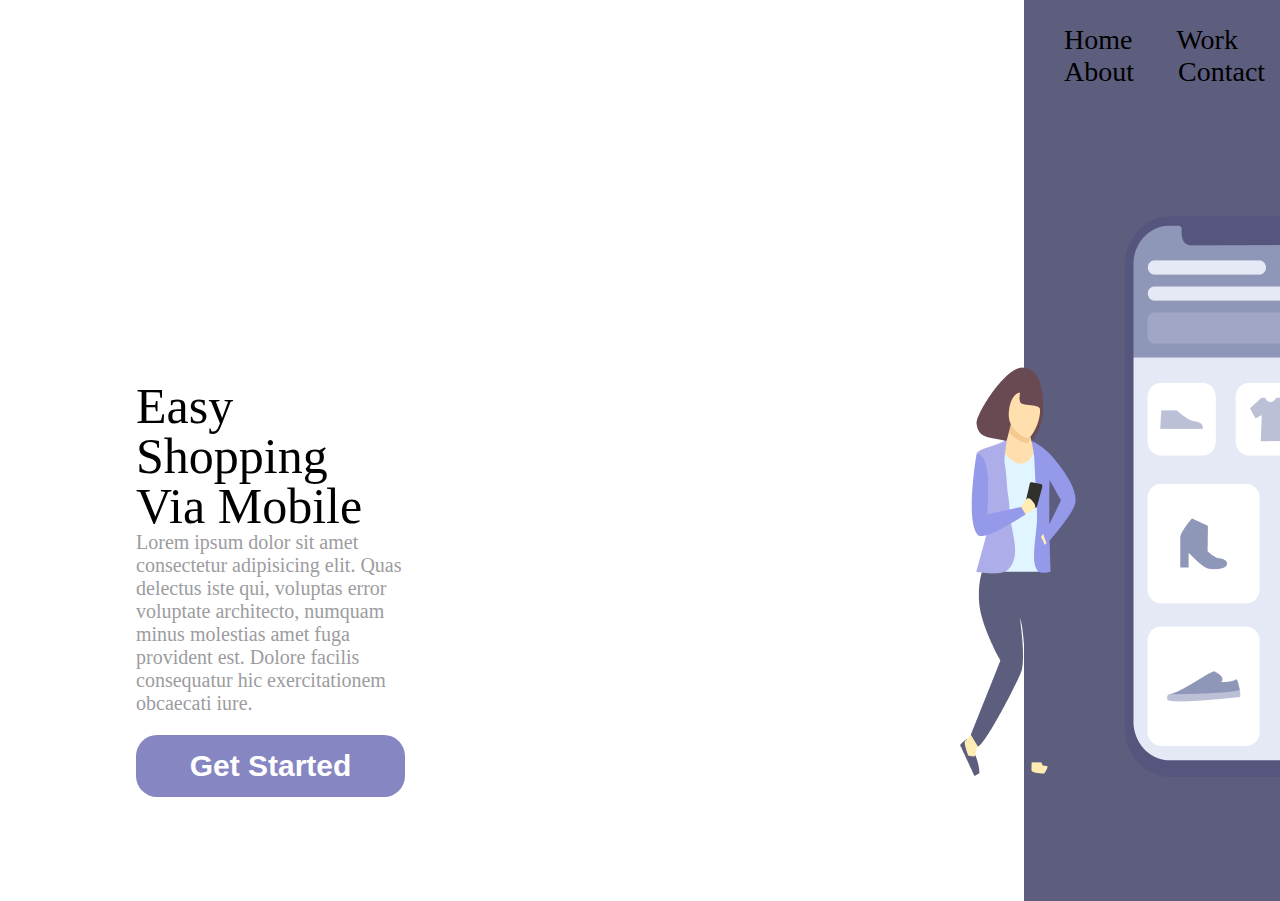
<file: index.html>
<!DOCTYPE html>
<html lang="en">

<head>
    <meta charset="UTF-8">
    <link rel="stylesheet" href="style.css">
    <meta http-equiv="X-UA-Compatible" content="IE=edge">
    <meta name="viewport" content="width=device-width, initial-scale=1.0">
    <title>Css-projeto</title>
</head>

<body>
    <div class="conteudo">
        <div class="imagem-menu">
            <img src="./img/Illustration-3-3.png" alt="">
        </div>
        <div class="menu-direito">
            <h1>Easy Shopping
                Via Mobile</h1>
            <p>Lorem ipsum dolor sit amet consectetur adipisicing elit. Quas delectus iste qui, voluptas error voluptate
                architecto, numquam minus molestias amet fuga provident est. Dolore facilis consequatur hic
                exercitationem obcaecati iure.</p>
                <button class="botao">Get Started</button>
        </div>
        <div class="menu-esquerdo">
            <div class="header">
                <a class="header-link" href="#">Home</a>
                <a class="header-link" href="#">Work</a>
                <a class="header-link" href="#">About</a>
                <a class="header-link" href="#">Contact</a>
            </div>
        </div>

    </div>
</body>

</html>
</file>
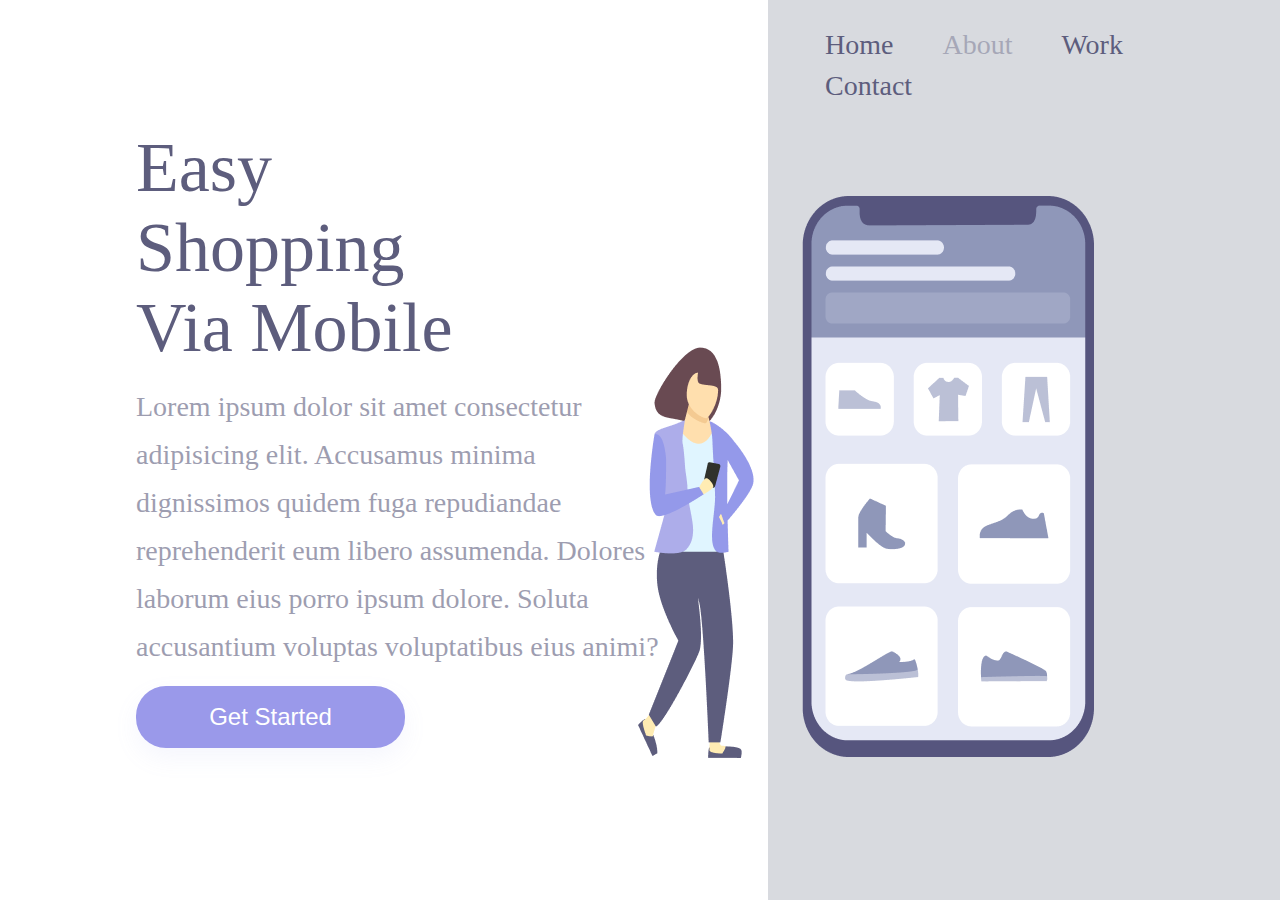
<file: proojeto.html>
<!DOCTYPE html>
<html lang="en">

<head>
    <meta charset="UTF-8">
    <meta http-equiv="X-UA-Compatible" content="IE=edge">
    <link rel="stylesheet" href="projeto.css">
    <meta name="viewport" content="width=device-width, initial-scale=1.0">
    <title>projeto</title>
</head>

<body>
    <div class="container">

        <section class="menu-esquerdo">
            <h1>Easy Shopping
                Via Mobile</h1>
            <p>Lorem ipsum dolor sit amet consectetur adipisicing elit. Accusamus minima dignissimos quidem fuga
                repudiandae
                reprehenderit eum libero assumenda. Dolores laborum eius porro ipsum dolore. Soluta accusantium voluptas
                voluptatibus eius animi?</p>
            <button>Get Started</button>
        </section>
        
        <section class="menu-direito">
            <header>
                <a href="#">Home</a>
                <a href="#">About</a>
                <a href="#">Work</a>
                <a href="#">Contact</a>
            </header>
            <img src="./img/Illustration-3-3.png" alt="vendedora">
        </section>

    </div>
</body>

</html>
</file>
<file: style.css>
* {
    margin: 0;
    padding: 0;
    box-sizing: border-box;
}

.conteudo {
    width: 100%;
    height: 900px;
}

.menu-esquerdo {
    width: 20%;
    height: 901px;
    background: #5D5D7D;
    float: right;
    /* margin-right: 0px; */
}

.menu-direito {
    position: absolute;
    margin: 381px 936px 359px 136px;
    
}

.menu-direito h1 {
    font-weight: 400;
    font-size: 50px;
    line-height: 50px;
}

.menu-direito p {
    font-size: 20px;
    color: #9c9ca0;
}

.botao {
    color: #ffffff;
    border: none;
    width: 269px;
    height: 62px;
    margin-top: 20px;
    border-radius: 21px;
    font-size: 30px;
    font-weight: 600;
    background: #8686c2;
    
}

.header {
    margin-top: 24px;
}

.header-link {
    margin: 0px 0px 162px 40px;
    font-weight: 400;
    font-size: 28px;
    text-decoration: none;
    color: black;
}

.header-link:active {
    color: red;
}

.imagem-menu {
    position: absolute;
    width: 40%;
    height: 40%;
    margin-top: 216px;
    margin-left: 75%;
}


@media (max-width: 600px) {
    .menu-direito {
        position: absolute;
        margin: 0px;
        padding: 0px;
        height: 350px;
        background: rgb(255, 255, 255);
    }

    .menu-direito h1 {
        margin: 28px 54px 0px ;
        font-size: 46px;
        line-height: 52px;
    }

    .menu-direito p {
        margin: 5px 39px 0px 40px;
    }

    .botao {
        position: absolute;
        margin: 16px 104px;
    }


    .header {
        display: none;
    }

    .imagem-menu {
        position: absolute;
        width: 91.3px;
        height: 261.04;
        margin-top: 380px;
        margin-left: 20px;
    }

    body {
        background: gray;
    }

}
</file>
<file: projeto.css>
* {
    margin: 0;
    padding: 0;
    box-sizing: border-box;
    font-weight: 400;
    color: #5d5d7d;
}

.container {
    height: 100vh;
    width: 100vw;
}


.menu-esquerdo {
    display: inline-block;
    width: 60%;
    margin-top: 10%;
    padding-left: 136px;
}

.menu-direito {
    display: inline-block;
    position: absolute;
    background-color: rgba(10, 23, 55, 0.16);
    height: 100vh;
    width: 40%;

}

img {
    position: relative;
    top: 10%;
    right: 130px;
}

h1 {
    font-size: 70px;
    line-height: 80px;
    width: 368px;


}

p {
    font-size: 28px;
    line-height: 48px;
    opacity: 0.6;
    margin: 15px 0px;
    width: 540px;
}

button {
    width: 269px;
    height: 62px;
    background: #9a99ea;
    box-shadow: 0px 10px 24px rgba(148, 153, 234, 0.09);

    font-size: 24px;
    border: none;
    border-radius: 30px;
    color: #ffffff;
    cursor: pointer;

}

a {
    font-size: 28px;
    line-height: 41px;
    color: #5d5d7d;
    text-decoration: none;
    margin-right: 45px;
}

a:nth-child(2) {
    opacity: 0.4;
}

header {
    margin: 24px 0 0px 57px;
}

@media screen and (max-width: 900px) {

    .menu-esquerdo {
        width: 100%;
        height: 50%;
        padding: 0;
        margin: 0;
    }
    
    .menu-direito {
        display: block;
        height: auto;
        width: 100%;
        position: static;
        padding: 40px;
    }

    img {
        position: static;
        max-width: 90%;
    }

    header {
        display: none;
    }

    h1 {
        font-size: 36px;
        line-height: 52px;
        width: auto;
        margin: 58px 50px 0px 50px;
        text-align: center;
    
    }
    
    p {
        font-size: 14px;
        text-align: center;
        line-height: 48px;
        opacity: 0.6;
        margin: 15px 40px;
        width: auto;
    }
    
    button {
        margin: 0 auto;
        display: block;
    }


}
</file>
